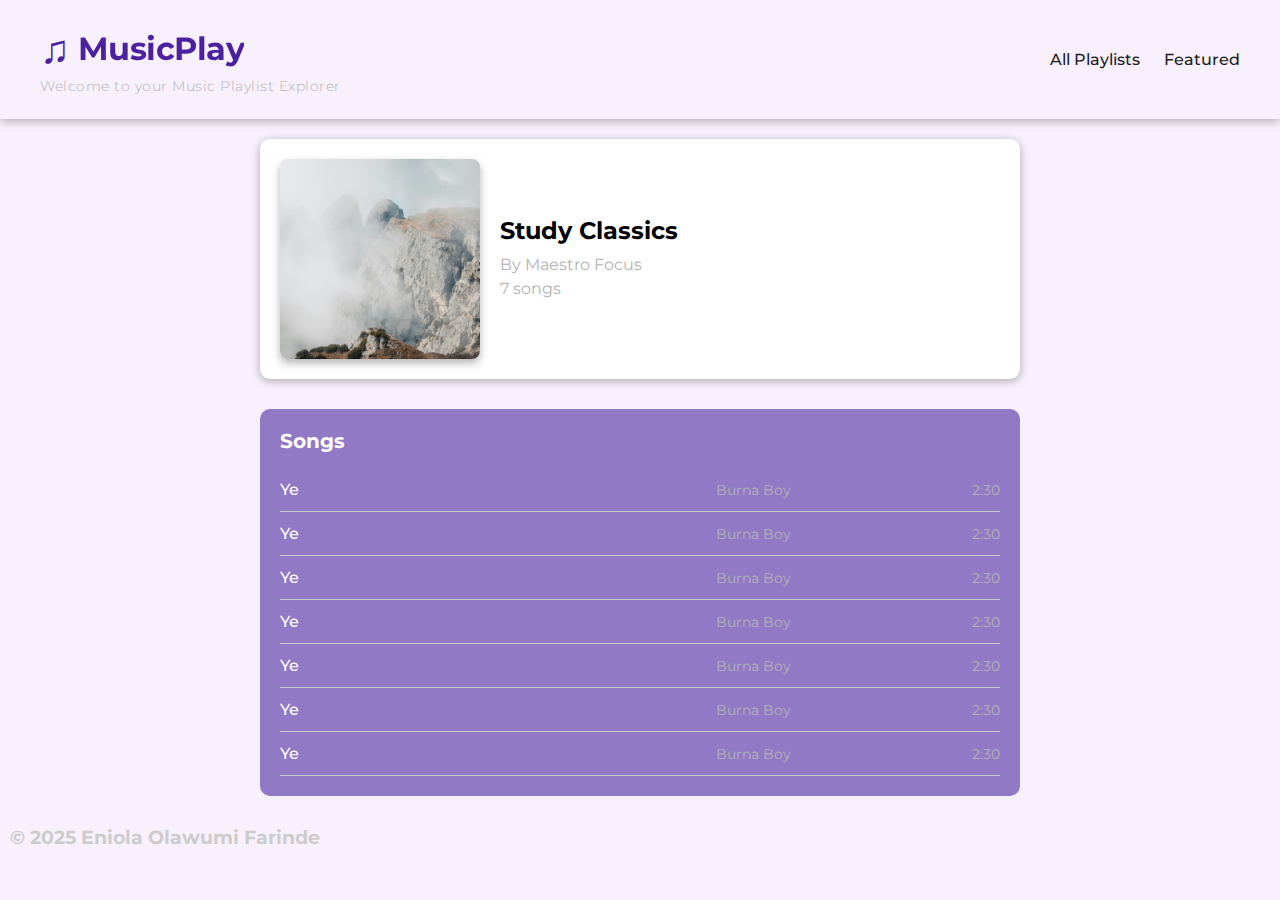
<file: music-playlist-creator/featured.html>
<!DOCTYPE html>
<html lang="en">
<head>
    <meta charset="UTF-8">
    <meta name="viewport" content="width=device-width, initial-scale=1.0">
    <title>Features</title>
    <link rel="stylesheet" href="style.css">
</head>
<body>
  <header class="main-header">
      <div class="header-content">
          <div class="logo-container">
              <h1 class="logo">
                  <span class="logo-icon">♫</span>
                  <span class="logo-text">MusicPlay</span>
              </h1>
              <p class="welcome-text">Welcome to your Music Playlist Explorer</p>
          </div>
          <nav class="main-nav">
              <a href="index.html" class="nav-link">All Playlists</a>
              <a href="featured.html" class="nav-link">Featured</a>
          </nav>
      </div>
  </header>

    <main id="featured-playlist">
        <!-- Content will be dynamically loaded here -->
        <div class="loading">Loading featured playlist...</div>
    </main>
    <footer>
        <h3>&copy; 2025 Eniola Olawumi Farinde</h3>
    </footer>

    <script src="featured.js"></script>
</body>
</html>
</file>
<file: music-playlist-creator/style.css>
@import url('https://fonts.googleapis.com/css2?family=Montserrat:wght@400;500;600;700&display=swap');

* {
  box-sizing: border-box;
  margin: 0;
  padding: 0;
  font-family: 'Montserrat', sans-serif;
}
body{
    background-color: #f8f0fc;
}

.main-header {
    background: #f8f0fc;
    color: white;
    padding: 1.5rem 2rem;
    box-shadow: 0 2px 10px rgba(0, 0, 0, 0.3);
    position: sticky;
    top: 0;
    z-index: 1000;
}

.header-content {
    max-width: 1200px;
    margin: 0 auto;
    display: flex;
    justify-content: space-between;
    align-items: center;
    flex-wrap: wrap;
    gap: 1rem;
}

.logo-container {
    display: flex;
    flex-direction: column;
    gap: 0.25rem;
}

.logo {
    margin: 0;
    display: flex;
    align-items: center;
    gap: 0.5rem;
    font-size: 2rem;
    font-weight: 700;
    color: #4a209e;
    letter-spacing: -0.5px;
}

.logo-icon {
    font-size: 2.5rem;
}

.logo-text {
    background: linear-gradient(to right, #4d22a1, #4a209e);
    -webkit-background-clip: text;
    background-clip: text;
    -webkit-text-fill-color: transparent;
}

.welcome-text {
    margin: 0;
    font-size: 0.9rem;
    color: #b3b3b3;
    font-weight: 300;
    letter-spacing: 0.5px;
}

.main-nav {
    display: flex;
    gap: 1.5rem;
}

.nav-link {
    color: #1e1e1e;
    text-decoration: none;
    font-weight: 500;
    font-size: 1rem;
    padding: 0.5rem 0;
    position: relative;
    transition: color 0.3s ease;
}

.nav-link:hover {
    color: #4a209e;
}

.nav-link::after {
    content: '';
    position: absolute;
    bottom: 0;
    left: 0;
    width: 0;
    height: 2px;
    background-color: #4a209e;
    transition: width 0.3s ease;
}

.nav-link:hover::after {
    width: 100%;
}

.nav-link.active {
    color: #4a209e;
}

.nav-link.active::after {
    width: 100%;
}

/* Responsive adjustments */
@media (max-width: 768px) {
    .header-content {
        flex-direction: column;
        text-align: center;
    }
    
    .logo {
        justify-content: center;
    }
    
    .main-nav {
        margin-top: 1rem;
    }
}

a{
    text-decoration: none;
    color: #1e1e1e;
    gap: 1rem;
}
/* Playlist Card Grid */
.playlist-cards {
  display: flex;
  flex-wrap: wrap;
  gap: 1.5rem;
  justify-content: center;
  margin-top: 5rem;
}

/* Playlist Card */
.card {
  background-color: #fff;
  border-radius: 12px;
  box-shadow: 0 4px 12px rgba(0,0,0,0.1);
  width: 250px;
  padding: 1rem;
  text-align: center;
  transition: transform 0.2s ease, box-shadow 0.2s ease;
  cursor: pointer;
}

.card:hover {
  transform: translateY(-5px);
  box-shadow: 0 6px 16px rgba(0,0,0,0.15);
}

.card img.playlist-cover {
  width: 100%;
  height: 150px;
  border-radius: 8px;
  object-fit: cover;
}

.card h3 {
  margin: 0.5rem 0;
  font-size: 1.1rem;
}

.card p {
  font-size: 0.9rem;
  color: #444;
}
/* Modal Overlay Styles */
.modal-overlay {
    display: none;
    position: fixed;
    top: 0;
    left: 0;
    width: 100%;
    height: 100%;
    background-color: rgba(253, 235, 255, 0.6);
    z-index: 1000;
    justify-content: center;
    align-items: center;
    backdrop-filter: blur(5px);
    animation: fadeIn 0.3s ease;
}

/* Modal Content Container */
.modal-content {
    background-color: #6e4db1;
    color: white;
    border-radius: 12px;
    width: 80%;
    max-width: 600px;
    max-height: 80vh;
    overflow-y: auto;
    box-shadow: 0 10px 25px rgba(0, 0, 0, 0.5);
    opacity: 1;
    transition: all 0.3s ease;
    position: relative;
    margin: 10% auto;
    padding: 30px;
}

/* Close Button */
.close-modal-btn {
    position: absolute;
    top: 15px;
    right: 20px;
    font-size: 28px;
    font-weight: bold;
    color: #aaa;
    cursor: pointer;
    transition: color 0.2s;
    background: none;
    border: none;
    padding: 5px;
}

.close-modal-btn:hover {
    color: white;
}

/* Modal Header */
.modal-header {
    display: flex;
    gap: 20px;
    margin-bottom: 25px;
    align-items: center;
}

.modal-playlist-cover {
    width: 150px;
    height: 150px;
    object-fit: cover;
    border-radius: 8px;
    box-shadow: 0 4px 8px rgba(0, 0, 0, 0.3);
}

.modal-header-info {
    flex: 1;
}

.modal-header-info h2 {
    margin: 0 0 8px 0;
    font-size: 24px;
    color: #fff;
}

.modal-header-info p {
    margin: 5px 0;
    color: #b3b3b3;
    font-size: 14px;
}

/* Modal Body */
.modal-body {
    padding-top: 15px;
    border-top: 1px solid #333;
}

.modal-body h3 {
    margin: 0 0 15px 0;
    font-size: 18px;
    color: #fff;
}

/* Song List */
.song-list {
    list-style: none;
    padding: 0;
    margin: 0;
}

.song-list li {
    display: flex;
    justify-content: space-between;
    align-items: center;
    padding: 12px 0;
    border-bottom: 1px solid #c6c6c6;
    transition: background-color 0.2s;
}

.song-list li:hover {
    background-color: #8063bb;
    border-radius: 4px;
    padding: 12px 10px;
}

.song-title {
    flex: 2;
    font-weight: 500;
    color: black;
}

.song-artist {
    flex: 1;
    color: #b3b3b3;
    font-size: 14px;
}

.song-duration {
    flex: 0.3;
    text-align: right;
    color: #b3b3b3;
    font-size: 14px;
}
/* Like Button Styles */
.like-container {
    margin-top: 10px;
    text-align: center;
}

.like-btn {
    background: none;
    border: none;
    color: #b3b3b3;
    cursor: pointer;
    padding: 5px 8px;
    border-radius: 20px;
    display: flex;
    align-items: center;
    gap: 5px;
    transition: all 0.2s ease;
    font-size: 14px;
    margin-left: 28%;
}

.like-btn:hover {
    background-color: rgba(255, 255, 255, 0.1);
}

.heart-icon {
    font-size: 16px;
    transition: all 0.2s ease;
}

.like-count {
    font-weight: 600;
}

.edit-btn, .delete-btn {
    padding: 8px 12px;
    border: none;
    border-radius: 5px;
    cursor: pointer;
    font-size: 0.85em;
    transition: background-color 0.2s ease;
}

.edit-btn {
    background: none;
    color: #4a209e;
}

.edit-btn:hover {
    background-color: #5c36a8;
    color: #fff;

}

.delete-btn {
    background: none;
    color: #4a209e;
}

.delete-btn:hover {
    background-color: #5c36a8;
    color: #fff;
}



/* For modal like button (if you want to add it there too) */
.modal-content .like-btn {
    margin-top: 5px;
}

.modal-content .like-btn .heart-icon {
    font-size: 18px;
}

.shuffle-btn {
    background-color: #ede9f5;
    color: #4a209e;
    border: none;
    padding: 8px 16px;
    border-radius: 15px;
    cursor: pointer;
    font-weight: bold;
    margin-top: 10px;
    display: flex;
    align-items: center;
    gap: 5px;
    transition: all 0.2s ease;
}

.shuffle-btn:hover {
    background-color: #dbd2ec;
    transform: scale(1.05);
}

.shuffle-btn:active {
    transform: scale(0.98);
}

/* Featured Page Styles */
#featured-playlist {
    max-width: 800px;
    margin: 0 auto;
    padding: 20px;
}

.featured-playlist-card {
    display: flex;
    gap: 20px;
    margin-bottom: 30px;
    align-items: center;
    background-color: #fff;
    padding: 20px;
    border-radius: 10px;
    box-shadow: 0 2px 10px rgba(0, 0, 0, 0.3);
}

.featured-playlist-cover {
    width: 200px;
    height: 200px;
    object-fit: cover;
    border-radius: 8px;
    box-shadow: 0 4px 8px rgba(0, 0, 0, 0.3);
}

.featured-playlist-info h2 {
    margin: 0 0 10px 0;
    font-size: 24px;
    color: black;
}

.playlist-author, .playlist-likes, .playlist-song-count {
    margin: 5px 0;
    color: #b3b3b3;
}

.featured-songs {
    background-color: #9279c5;
    padding: 20px;
    border-radius: 10px;
}

.featured-songs h3 {
    margin: 0 0 15px 0;
    color: #fff;
    font-size: 20px;
}

.song-item {
    display: flex;
    justify-content: space-between;
    padding: 12px 0;
    border-bottom: 1px solid #3a3a3a;
}

.song-title {
    flex: 2;
    color: white;
}

.song-artist {
    flex: 1;
    color: #b3b3b3;
}

.song-duration {
    flex: 0.3;
    text-align: right;
    color: #b3b3b3;
}



/* Loading state */
.loading {
    text-align: center;
    padding: 40px;
    color: #b3b3b3;
    font-size: 18px;
}
/* Animation */
@keyframes fadeIn {
    from {
        opacity: 0;
    }
    to {
        opacity: 1;
    }
}

/* Responsive Design */
@media (max-width: 768px) {
    .modal-content {
        width: 90%;
        padding: 20px;
    }
    
    .modal-header {
        flex-direction: column;
        text-align: center;
    }
    
    .modal-playlist-cover {
        width: 120px;
        height: 120px;
    }
    
    .song-list li {
        flex-direction: column;
        align-items: flex-start;
        gap: 5px;
    }
    
    .song-duration {
        align-self: flex-end;
    }
}

footer{
    color: #ccc;
    margin-top: 10px;
    margin: 10px;
}

.add-playlist-section {
  margin: 20px;
  padding: 20px;
  border: 1px solid #ccc;
  background: #f7f7f7;
  border-radius: 10px;
}

.add-playlist-section form input {
  margin: 5px;
  padding: 5px;
}
.song-input {
  display: flex;
  flex-wrap: wrap;
  gap: 10px;
  margin-bottom: 10px;
}

.controls-container {
    display: flex;
    flex-wrap: wrap; /* Allow wrapping on smaller screens */
    justify-content: space-between;
    align-items: center;
    margin-top: 25px;
    margin-bottom: 25px;
    gap: 15px; /* Space between search and sort */
    padding: 15px;
    background-color: none;
    border-radius: 8px;
    /* box-shadow: 0 2px 8px rgba(0,0,0,0.08); */
}

.search-bar {
    display: flex;
    gap: 10px;
    flex-grow: 1; /* Allows search bar to take up available space */
    max-width: 600px; /* Limit search bar width */
    outline: none;
}

#search-input {
    flex-grow: 1;
    padding: 10px 15px;
    border: 1px solid #ddd;
    border-radius: 5px;
    font-size: 1em;
    box-shadow: inset 0 1px 3px rgba(0,0,0,0.06);
    outline: none;
}

.control-btn {
    padding: 10px 18px;
    border: none;
    border-radius: 5px;
    background-color: #4a209e;
    color: white;
    font-size: 1em;
    cursor: pointer;
    transition: background-color 0.2s ease;
}

.control-btn:hover {
    background-color: #5c36a8;
}

.sort-options {
    display: flex;
    align-items: center;
    gap: 10px;
}

.sort-options label {
    font-weight: bold;
    color: #555;
}

#sort-select {
    padding: 9px 12px;
    border: 1px solid #ddd;
    border-radius: 5px;
    background-color: #f9f9f9;
    font-size: 1em;
    cursor: pointer;
    appearance: none; /* Remove default dropdown arrow */
    background-image: url('data:image/svg+xml;charset=US-ASCII,%3Csvg%20xmlns%3D%22http%3A%2F%2Fwww.w3.org%2F2000%2Fsvg%22%20width%3D%22292.4%22%20height%3D%22292.4%22%3E%3Cpath%20fill%3D%22%23000%22%20d%3D%22M287%2069.4a17.6%2017.6%200%200%200-13%205.1L146.2%20202.7%2018.8%2074.5a17.6%2017.6%200%200%200-25.2%200%2017.6%2017.6%200%200%200%200%2025.2l130.3%20128.5c7.4%207.2%2017.6%207.2%2025%200l130.3-128.5a17.6%2017.6%200%200%200%200-25.2z%22%2F%3E%3C%2Fsvg%3E'); /* Custom arrow */
    background-repeat: no-repeat;
    background-position: right 10px top 50%;
    background-size: 12px;
    padding-right: 30px; /* Space for the custom arrow */
    outline: none;
}

.add-playlist-btn {
    padding: 10px 18px;
    border: none;
    border-radius: 5px;
    background-color: #4a209e;
    color: white;
    font-size: 1em;
    cursor: pointer;
    transition: background-color 0.2s ease;
    margin-left: 45%;
    margin-top: 2rem;
}

.add-playlist-form .form-group {
    margin-bottom: 15px;
}

.add-playlist-form label {
    display: block;
    margin-bottom: 5px;
    font-weight: bold;
}

.add-playlist-form input[type="text"],
.add-playlist-form input[type="file"] {
    width: calc(100% - 22px); /* Account for padding */
    padding: 10px;
    border: 1px solid #ccc;
    border-radius: 4px;
    font-size: 1em;
}

/* Specific styling for file input to make it look nicer */
.add-playlist-form input[type="file"] {
    padding: 8px; /* Slightly less padding */
    border: 1px solid #ddd;
    background-color: #f9f9f9;
    cursor: pointer;
}

.add-playlist-form input[type="file"]::-webkit-file-upload-button {
    background-color: #4a209e;
    color: white;
    padding: 8px 15px;
    border: none;
    border-radius: 4px;
    cursor: pointer;
    margin-right: 10px;
    transition: background-color 0.2s;
}

.add-playlist-form input[type="file"]::-webkit-file-upload-button:hover {
    background-color: #4a209e;
}


.small-text {
    font-size: 0.8em;
    color: #888;
    margin-top: 5px;
}

#songs-container {
    padding: 15px;
    border-radius: 5px;
    margin-bottom: 15px;
    background: none;
}

.song-input {
    display: flex;
    gap: 10px;
    margin-bottom: 10px;
    align-items: center;
    outline: none;
}

.song-input input {
    flex: 1; 
    outline: none;
    color: black;
}

.add-song-btn, .submit-btn {
    background-color: #4a209e;
    color: white;
    border: none;
    padding: 10px 15px;
    border-radius: 5px;
    cursor: pointer;
    font-size: 1em;
    transition: background-color 0.2s;
    margin-top: 10px;
}

.add-song-btn:hover {
    background-color: #5c36a8;
}

.submit-btn {
    background-color: #4a209e;
    margin-left: 10px; /* Space from add song button */
}

.submit-btn:hover {
    background-color: #5c36a8;
}

.remove-song-btn {
    background-color: #4a209e;
    color: white;
    border: none;
    padding: 8px 12px;
    border-radius: 4px;
    cursor: pointer;
    font-size: 0.85em;
    transition: background-color 0.2s;
}

.remove-song-btn:hover {
    background-color: #5c36a8;
}

.song{
    color: black;
    flex: 2;
    outline: none;
}

#playlist-art{
    color: black;
}

#playlist-name, #playlist-author {
    outline: none;
}
</file>
